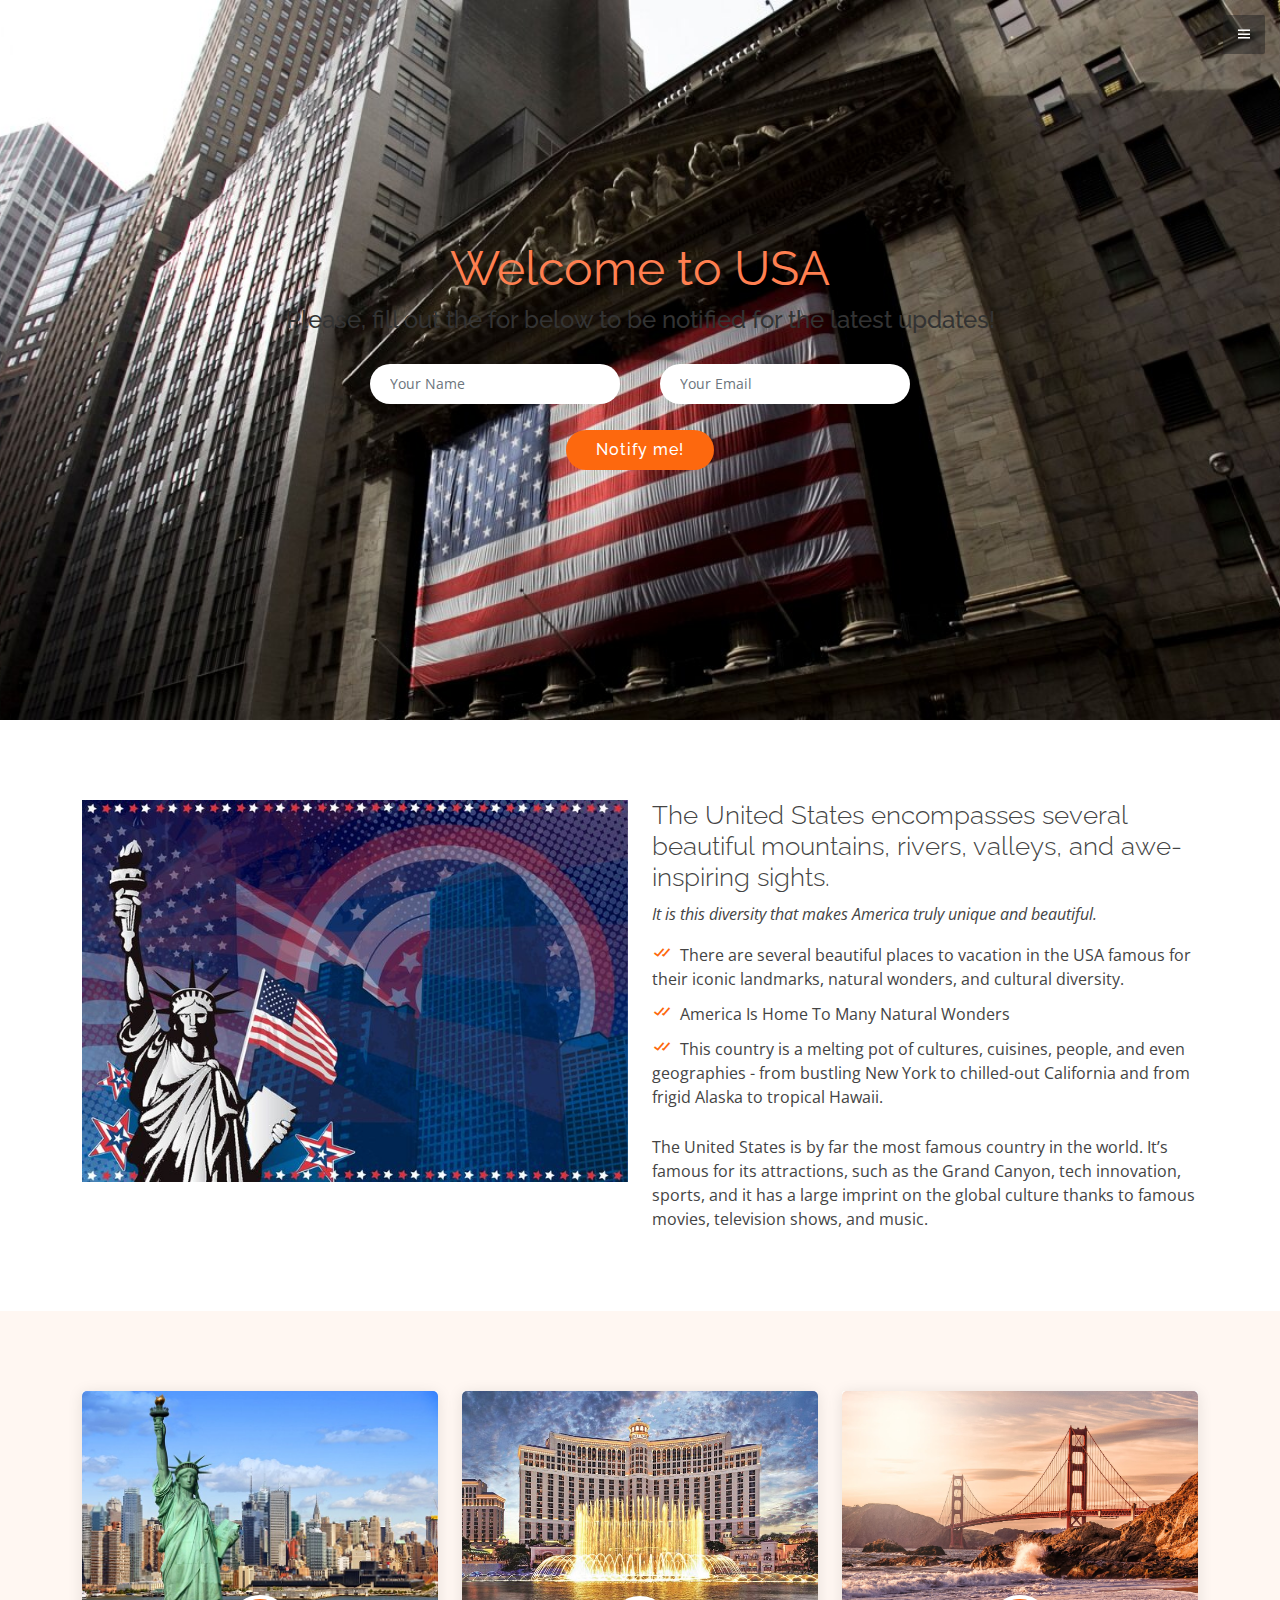
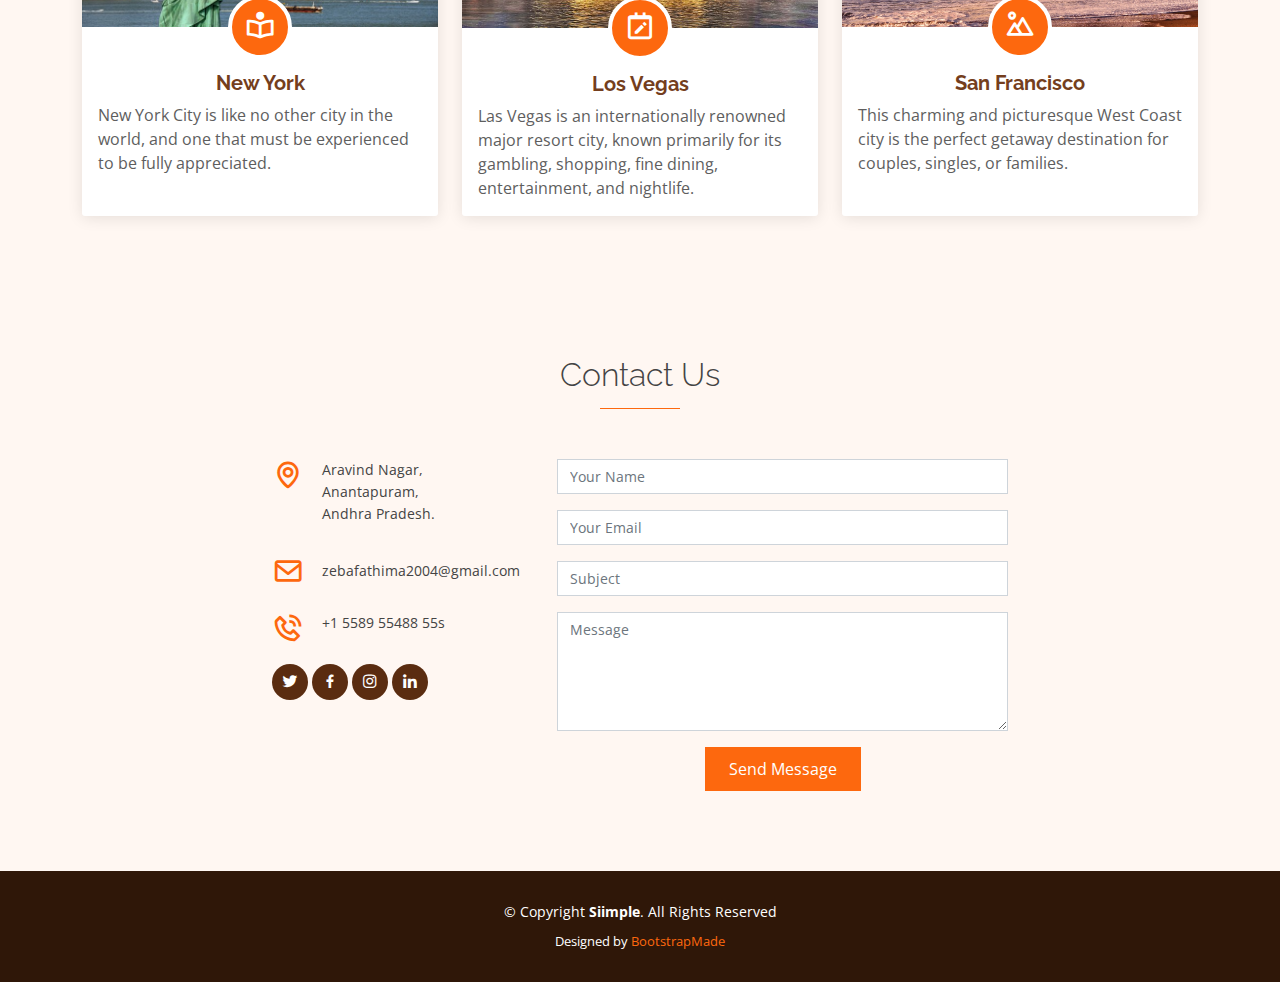
<file: index1.html>
<!DOCTYPE html>
<html lang="en">

<head>
  <meta charset="utf-8">
  <meta content="width=device-width, initial-scale=1.0" name="viewport">

  <title>Siimple - Bootstrap Landing Page Template</title>
  <meta content="" name="description">
  <meta content="" name="keywords">

  <!-- Favicons -->
  <link href="assets/img/favicon.png" rel="icon">
  <link href="assets/img/apple-touch-icon.png" rel="apple-touch-icon">

  <!-- Google Fonts -->
  <link href="https://fonts.googleapis.com/css?family=Open+Sans:300,300i,400,400i,600,600i,700,700i|Raleway:300,300i,400,400i,600,600i,700,700i" rel="stylesheet">

  <!-- Vendor CSS Files -->
  <link href="assets/vendor/bootstrap/css/bootstrap.min.css" rel="stylesheet">
  <link href="assets/vendor/boxicons/css/boxicons.min.css" rel="stylesheet">

  <!-- Template Main CSS File -->
  <link href="assets/css/style.css" rel="stylesheet">

  <!-- =======================================================
  * Template Name: Siimple - v4.9.0
  * Template URL: https://bootstrapmade.com/free-bootstrap-landing-page/
  * Author: BootstrapMade.com
  * License: https://bootstrapmade.com/license/
  ======================================================== -->
  <!-- Google tag (gtag.js) -->
<script async src="https://www.googletagmanager.com/gtag/js?id=G-KYF7F5MBDH"></script>
<script>
  window.dataLayer = window.dataLayer || [];
  function gtag(){dataLayer.push(arguments);}
  gtag('js', new Date());

  gtag('config', 'G-KYF7F5MBDH');
</script>
</head>

<body>

  <!-- ======= Header ======= -->
  <header id="header">
    <div class="container-fluid">

      <div class="logo">
        <h1><a href="index.html">Siimple</a></h1>
        <!-- Uncomment below if you prefer to use an image logo -->
        <!-- <a href="index.html"><img src="assets/img/logo.png" alt="" class="img-fluid"></a>-->
      </div>

      <button type="button" class="nav-toggle"><i class="bx bx-menu"></i></button>
      <nav class="nav-menu">
        <ul>
          <li class="active"><a href="#header" class="scrollto">Home</a></li>
          <li><a href="#about" class="scrollto">About Us</a></li>
          <li><a href="#why-us" class="scrollto">Why Us</a></li>
          <li><a href="#contact" class="scrollto">Contact Us</a></li>
        </ul>
      </nav><!-- .nav-menu -->

    </div>
  </header><!-- End #header -->

  <!-- ======= Hero Section ======= -->
  <section id="hero">
    <div class="hero-container">
      <h1 style="color:coral">Welcome to USA</h1>
      <h2>Please, fill out the for below to be notified for the latest updates!</h2>

      <form action="forms/notify.php" method="post" role="form" class="php-email-form">
        <div class="row no-gutters">
          <div class="col-md-6 form-group pr-md-1">
            <input type="text" name="name" class="form-control" id="name" placeholder="Your Name" required>
          </div>
          <div class="col-md-6 form-group pl-md-1">
            <input type="email" class="form-control" name="email" id="email" placeholder="Your Email" required>
          </div>
        </div>

        <div class="my-3">
          <div class="loading">Loading</div>
          <div class="error-message"></div>
          <div class="sent-message">Your notification request was sent. Thank you!</div>
        </div>
        <div class="text-center"><button type="submit">Notify me!</button></div>
      </form>
    </div>
  </section><!-- #hero -->

  <main id="main">

    <!-- ======= About Section ======= -->
    <section id="about" class="about">
      <div class="container">

        <div class="row">
          <div class="col-lg-6">
            <img src="assets/img/america2.jpg" class="img-fluid" alt="">
          </div>
          <div class="col-lg-6 pt-4 pt-lg-0">
            <h3>The United States encompasses several beautiful mountains, rivers, valleys, and awe-inspiring sights.</h3>
            <p class="fst-italic">
              It is this diversity that makes America truly unique and beautiful.
            </p>
            <ul>
              <li><i class="bx bx-check-double"></i> There are several beautiful places to vacation in the USA famous for their iconic landmarks, natural wonders, and cultural diversity.</li>
              <li><i class="bx bx-check-double"></i> America Is Home To Many Natural Wonders</li>
              <li><i class="bx bx-check-double"></i> This country is a melting pot of cultures, cuisines, people, and even geographies - from bustling New York to chilled-out California and from frigid Alaska to tropical Hawaii.</li>
            </ul>
            <p>
              The United States is by far the most famous country in the world. It’s famous for its attractions, such as the Grand Canyon, tech innovation, sports, and it has a large imprint on the global culture thanks to famous movies, television shows, and music.
            </p>
          </div>
        </div>

      </div>
    </section><!-- End About Section -->

    <!-- ======= Why Us Section ======= -->
    <section id="why-us" class="why-us section-bg">
      <div class="container">

        <div class="row">
          <div class="col-lg-4 col-md-6 d-flex align-items-stretch">
            <div class="card">
              <img src="assets/img/newyork.jpg" class="card-img-top" alt="...">
              <div class="card-icon">
                <i class="bx bx-book-reader"></i>
              </div>
              <div class="card-body">
                <h5 class="card-title"><a href="">New York</a></h5>
                <p class="card-text">New York City is like no other city in the world, and one that must be experienced to be fully appreciated.</p>
              </div>
            </div>
          </div>
          <div class="col-lg-4 col-md-6 d-flex align-items-stretch">
            <div class="card">
              <img src="assets/img/losvegas.jpg" class="card-img-top" alt="...">
              <div class="card-icon">
                <i class="bx bx-calendar-edit"></i>
              </div>
              <div class="card-body">
                <h5 class="card-title"><a href="">Los Vegas</a></h5>
                <p class="card-text">Las Vegas is an internationally renowned major resort city, known primarily for its gambling, shopping, fine dining, entertainment, and nightlife.  </p>
              </div>
            </div>
          </div>
          <div class="col-lg-4 col-md-6 d-flex align-items-stretch">
            <div class="card">
              <img src="assets/img/san fransisco.jpg" class="card-img-top" alt="...">
              <div class="card-icon">
                <i class="bx bx-landscape"></i>
              </div>
              <div class="card-body">
                <h5 class="card-title"><a href=""> San Francisco</a></h5>
                <p class="card-text">This charming and picturesque West Coast city is the perfect getaway destination for couples, singles, or families.</p>
              </div>
            </div>
          </div>
        </div>

      </div>
    </section><!-- End Why Us Section -->

    <!-- ======= Frequenty Asked Questions Section ======= -->
    
    </section><!-- End Frequenty Asked Questions Section -->

    <!-- ======= Contact Us Section ======= -->
    <section id="contact" class="contact section-bg">
      <div class="container">

        <div class="section-title">
          <h2>Contact Us</h2>
        </div>

        <div class="row justify-content-center">

          <div class="col-lg-3 col-md-5 mb-5 mb-md-0">
            <div class="info">
              <div class="address">
                <i class="bx bx-map"></i>
                <p>Aravind Nagar,<br>Anantapuram,<br>Andhra Pradesh.</p>
              </div>

              <div class="email">
                <i class="bx bx-envelope"></i>
                <p>zebafathima2004@gmail.com</p>
              </div>

              <div class="phone">
                <i class="bx bx-phone-call"></i>
                <p>+1 5589 55488 55s</p>
              </div>
            </div>

            <div class="social-links">
              <a href="#" class="twitter"><i class="bx bxl-twitter"></i></a>
              <a href="#" class="facebook"><i class="bx bxl-facebook"></i></a>
              <a href="#" class="instagram"><i class="bx bxl-instagram"></i></a>
              <a href="#" class="linkedin"><i class="bx bxl-linkedin"></i></a>
            </div>

          </div>

          <div class="col-lg-5 col-md-7">
            <form action="forms/contact.php" method="post" role="form" class="php-email-form">
              <div class="form-group">
                <input type="text" name="name" class="form-control" id="name" placeholder="Your Name" required>
              </div>
              <div class="form-group mt-3">
                <input type="email" class="form-control" name="email" id="email" placeholder="Your Email" required>
              </div>
              <div class="form-group mt-3">
                <input type="text" class="form-control" name="subject" id="subject" placeholder="Subject" required>
              </div>
              <div class="form-group mt-3">
                <textarea class="form-control" name="message" rows="5" placeholder="Message" required></textarea>
              </div>
              <div class="my-3">
                <div class="loading">Loading</div>
                <div class="error-message"></div>
                <div class="sent-message">Your message has been sent. Thank you!</div>
              </div>
              <div class="text-center"><button type="submit">Send Message</button></div>
            </form>
          </div>

        </div>

      </div>
    </section><!-- End Contact Us Section -->

  </main><!-- End #main -->

  <!-- ======= Footer ======= -->
  <footer id="footer">
    <div class="container">
      <div class="copyright">
        &copy; Copyright <strong><span>Siimple</span></strong>. All Rights Reserved
      </div>
      <div class="credits">
        <!-- All the links in the footer should remain intact. -->
        <!-- You can delete the links only if you purchased the pro version. -->
        <!-- Licensing information: https://bootstrapmade.com/license/ -->
        <!-- Purchase the pro version with working PHP/AJAX contact form: https://bootstrapmade.com/free-bootstrap-landing-page/ -->
        Designed by <a href="https://bootstrapmade.com/">BootstrapMade</a>
      </div>
    </div>
  </footer><!-- End #footer -->

  <!-- Vendor JS Files -->
  <script src="assets/vendor/bootstrap/js/bootstrap.bundle.min.js"></script>
  <script src="assets/vendor/php-email-form/validate.js"></script>

  <!-- Template Main JS File -->
  <script src="assets/js/main.js"></script>

</body>

</html>
</file>
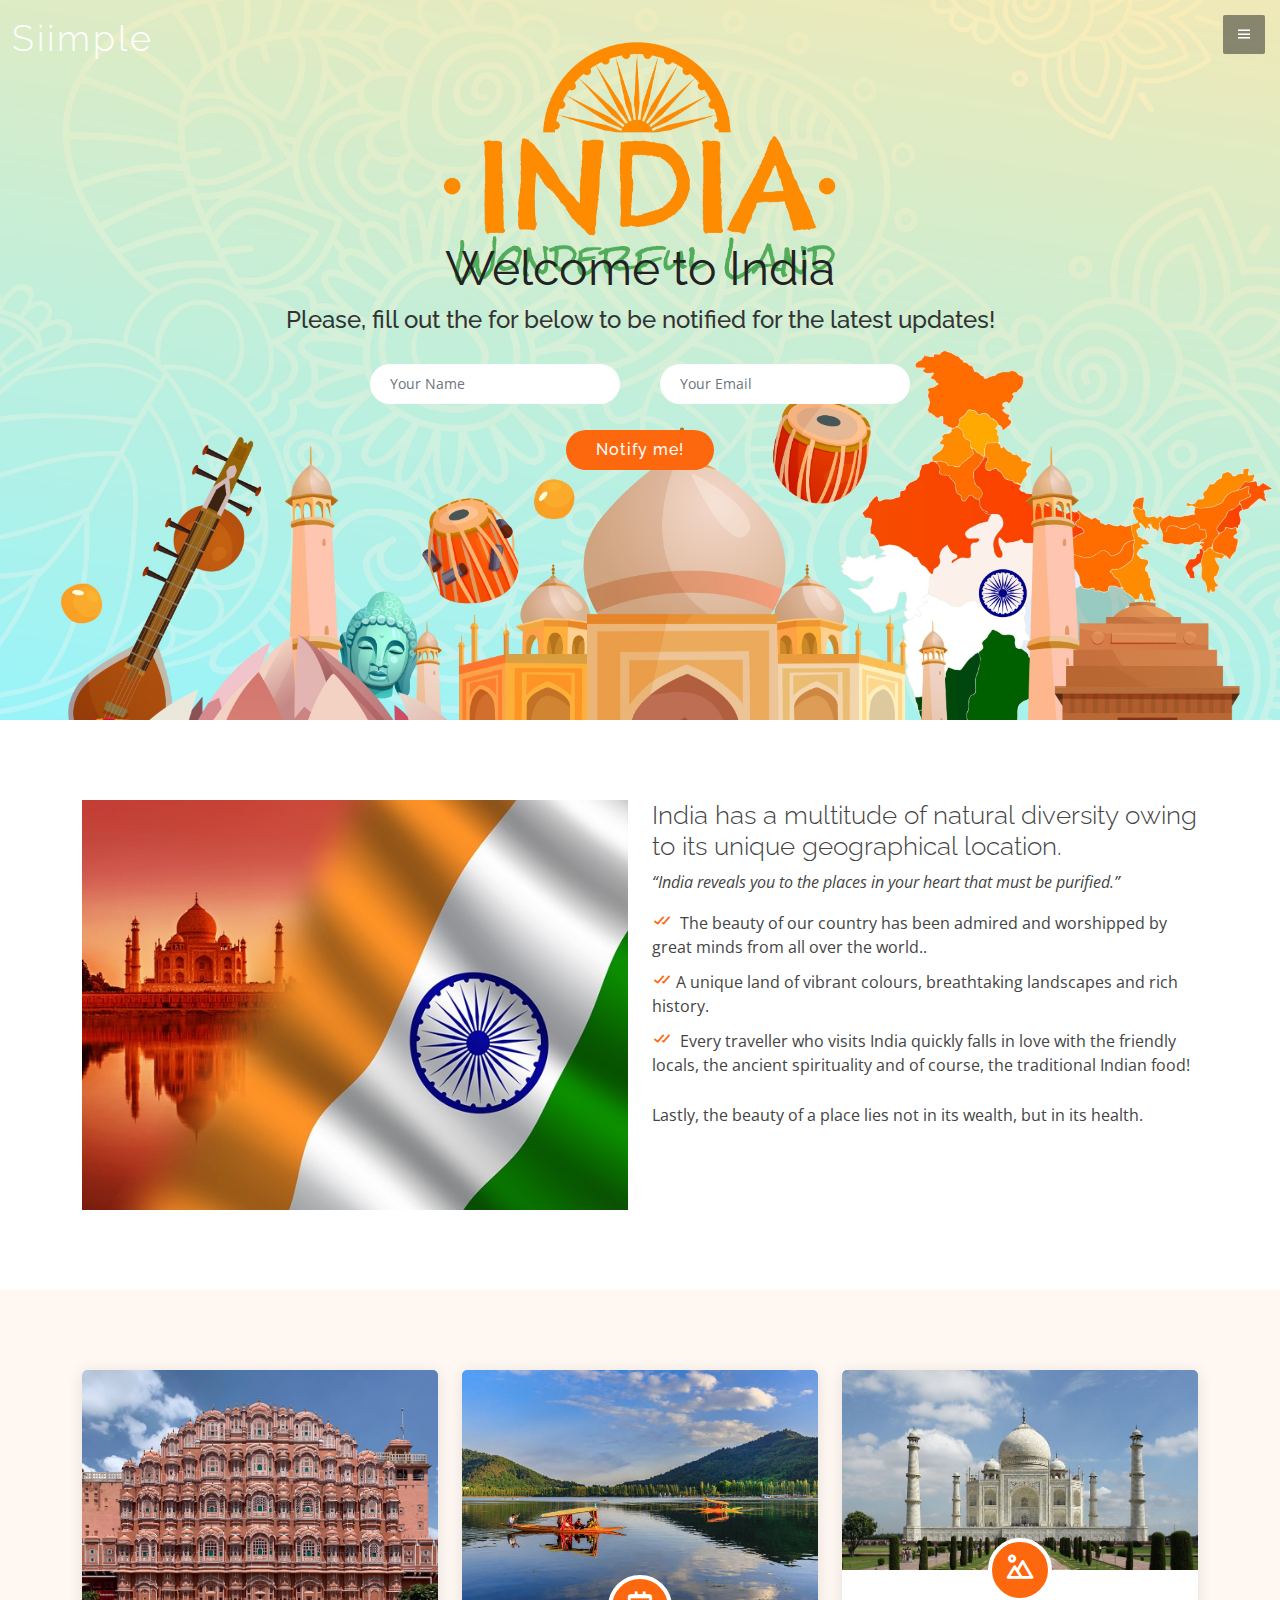
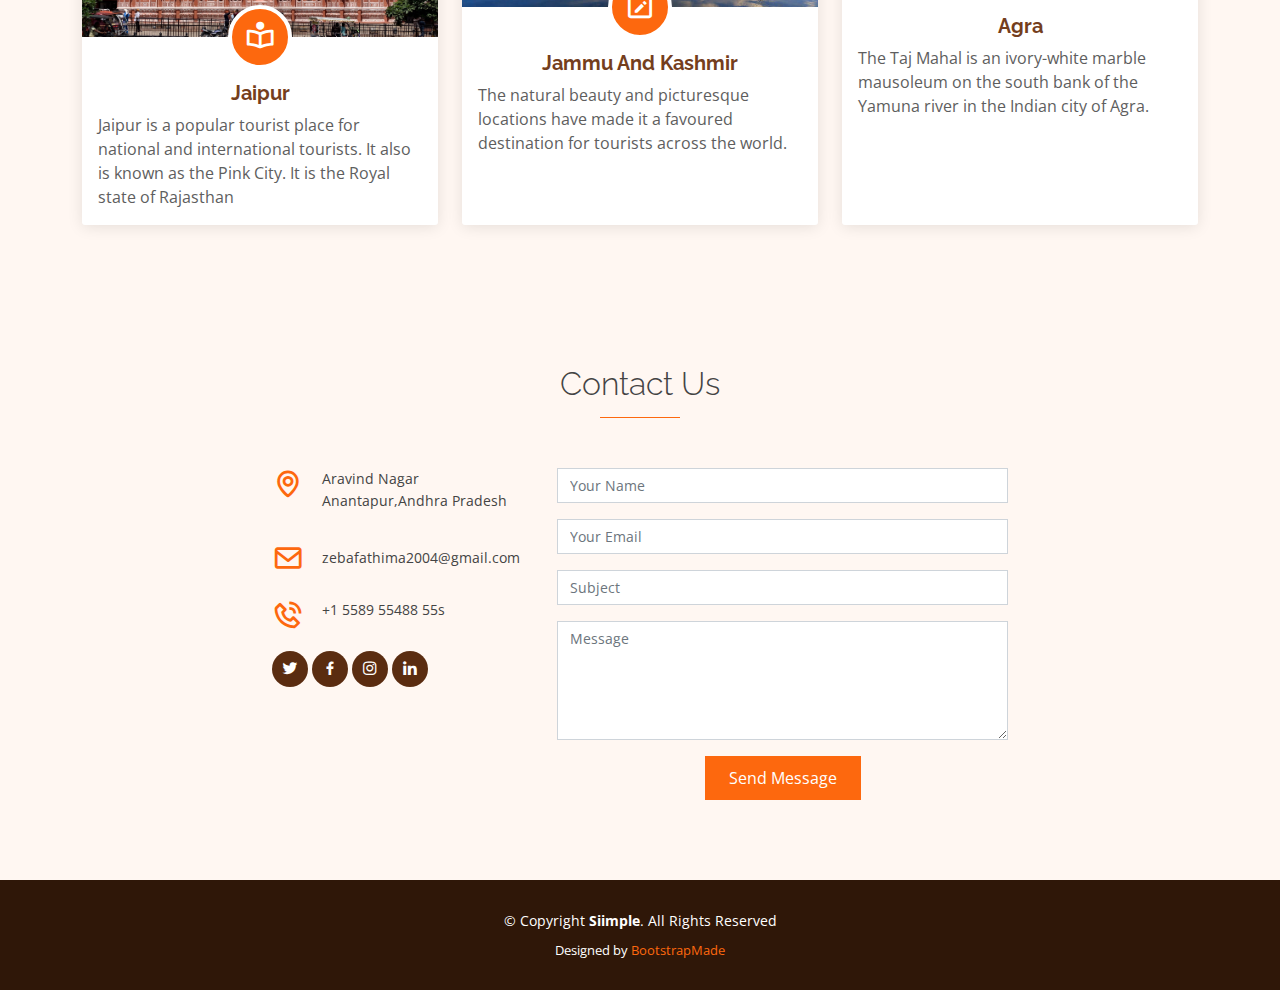
<file: index2.html>
<!DOCTYPE html>
<html lang="en">

<head>
  <meta charset="utf-8">
  <meta content="width=device-width, initial-scale=1.0" name="viewport">

  <title>Siimple - Bootstrap Landing Page Template</title>
  <meta content="" name="description">
  <meta content="" name="keywords">

  <!-- Favicons -->
  <link href="assets/img/favicon.png" rel="icon">
  <link href="assets/img/apple-touch-icon.png" rel="apple-touch-icon">

  <!-- Google Fonts -->
  <link href="https://fonts.googleapis.com/css?family=Open+Sans:300,300i,400,400i,600,600i,700,700i|Raleway:300,300i,400,400i,600,600i,700,700i" rel="stylesheet">

  <!-- Vendor CSS Files -->
  <link href="assets/vendor/bootstrap/css/bootstrap.min.css" rel="stylesheet">
  <link href="assets/vendor/boxicons/css/boxicons.min.css" rel="stylesheet">

  <!-- Template Main CSS File -->
  <link href="assets/css/style.css" rel="stylesheet">

  <!-- =======================================================
  * Template Name: Siimple - v4.9.0
  * Template URL: https://bootstrapmade.com/free-bootstrap-landing-page/
  * Author: BootstrapMade.com
  * License: https://bootstrapmade.com/license/
  ======================================================== -->
  <!-- Google tag (gtag.js) -->
<script async src="https://www.googletagmanager.com/gtag/js?id=G-KYF7F5MBDH"></script>
<script>
  window.dataLayer = window.dataLayer || [];
  function gtag(){dataLayer.push(arguments);}
  gtag('js', new Date());

  gtag('config', 'G-KYF7F5MBDH');
</script>
</head>

<body>

  <!-- ======= Header ======= -->
  <header id="header">
    <div class="container-fluid">

      <div class="logo">
        <h1><a href="index.html">Siimple</a></h1>
        <!-- Uncomment below if you prefer to use an image logo -->
        <!-- <a href="index.html"><img src="assets/img/logo.png" alt="" class="img-fluid"></a>-->
      </div>

      <button type="button" class="nav-toggle"><i class="bx bx-menu"></i></button>
      <nav class="nav-menu">
        <ul>
          <li class="active"><a href="#header" class="scrollto">Home</a></li>
          <li><a href="#about" class="scrollto">About Us</a></li>
          <li><a href="#why-us" class="scrollto">Why Us</a></li>
          <li><a href="#contact" class="scrollto">Contact Us</a></li>
        </ul>
      </nav><!-- .nav-menu -->

    </div>
  </header><!-- End #header -->

  <!-- ======= Hero Section ======= -->
  <section id="hero" style="background-image:url(assets/img/we.jpg)">
    <div class="hero-container">
      <h1>Welcome to India</h1>
      <h2>Please, fill out the for below to be notified for the latest updates!</h2>

      <form action="forms/notify.php" method="post" role="form" class="php-email-form">
        <div class="row no-gutters">
          <div class="col-md-6 form-group pr-md-1">
            <input type="text" name="name" class="form-control" id="name" placeholder="Your Name" required>
          </div>
          <div class="col-md-6 form-group pl-md-1">
            <input type="email" class="form-control" name="email" id="email" placeholder="Your Email" required>
          </div>
        </div>

        <div class="my-3">
          <div class="loading">Loading</div>
          <div class="error-message"></div>
          <div class="sent-message">Your notification request was sent. Thank you!</div>
        </div>
        <div class="text-center"><button type="submit">Notify me!</button></div>
      </form>
    </div>
  </section><!-- #hero -->

  <main id="main">

    <!-- ======= About Section ======= -->
    <section id="about" class="about">
      <div class="container">

        <div class="row">
          <div class="col-lg-6">
            <img src="assets/img/india1.jpg" class="img-fluid" alt="">
          </div>
          <div class="col-lg-6 pt-4 pt-lg-0">
            <h3>India has a multitude of natural diversity owing to its unique geographical location.</h3>
            <p class="fst-italic">
              “India reveals you to the places in your heart that must be purified.” 
            </p>
            <ul>
              <li><i class="bx bx-check-double"></i> The beauty of our country has been admired and worshipped by great minds from all over the world..</li>
              <li><i class="bx bx-check-double"></i>A unique land of vibrant colours, breathtaking landscapes and rich history.</li>
              <li><i class="bx bx-check-double"></i> Every traveller who visits India quickly falls in love with the friendly locals, the ancient spirituality and of course, the traditional Indian food!</li>
            </ul>
            <p>
              Lastly, the beauty of a place lies not in its wealth, but in its health.
            </p>
          </div>
        </div>

      </div>
    </section><!-- End About Section -->

    <!-- ======= Why Us Section ======= -->
    <section id="why-us" class="why-us section-bg">
      <div class="container">

        <div class="row">
          <div class="col-lg-4 col-md-6 d-flex align-items-stretch">
            <div class="card">
              <img src="assets/img/jaipur.jpg" class="card-img-top" alt="...">
              <div class="card-icon">
                <i class="bx bx-book-reader"></i>
              </div>
              <div class="card-body">
                <h5 class="card-title"><a href="">Jaipur</a></h5>
                <p class="card-text">Jaipur is a popular tourist place for national and international tourists. It also is known as the Pink City. It is the Royal state of Rajasthan </p>
              </div>
            </div>
          </div>
          <div class="col-lg-4 col-md-6 d-flex align-items-stretch">
            <div class="card">
              <img src="assets/img/jammu.jpg" class="card-img-top" alt="...">
              <div class="card-icon">
                <i class="bx bx-calendar-edit"></i>
              </div>
              <div class="card-body">
                <h5 class="card-title"><a href="">Jammu And Kashmir</a></h5>
                <p class="card-text">The natural beauty and picturesque locations have made it a favoured destination for tourists across the world. </p>
              </div>
            </div>
          </div>
          <div class="col-lg-4 col-md-6 d-flex align-items-stretch">
            <div class="card">
              <img src="assets/img/taj.jpg" class="card-img-top" alt="...">
              <div class="card-icon">
                <i class="bx bx-landscape"></i>
              </div>
              <div class="card-body">
                <h5 class="card-title"><a href="">Agra</a></h5>
                <p class="card-text">The Taj Mahal is an ivory-white marble mausoleum on the south bank of the Yamuna river in the Indian city of Agra. </p>
              </div>
            </div>
          </div>
        </div>

      </div>
    <!--  </section>End Why Us Section -->

    
    </section><!-- End Why Us Section -->
    <!-- ======= Frequenty Asked Questions Section ======= -->
    

      
    </section><!-- End Frequenty Asked Questions Section -->

    <!-- ======= Contact Us Section ======= -->
    <section id="contact" class="contact section-bg">
      <div class="container">

        <div class="section-title">
          <h2>Contact Us</h2>
        </div>

        <div class="row justify-content-center">

          <div class="col-lg-3 col-md-5 mb-5 mb-md-0">
            <div class="info">
              <div class="address">
                <i class="bx bx-map"></i>
                <p>Aravind Nagar<br>Anantapur,Andhra Pradesh</p>
              </div>

              <div class="email">
                <i class="bx bx-envelope"></i>
                <p>zebafathima2004@gmail.com</p>
              </div>

              <div class="phone">
                <i class="bx bx-phone-call"></i>
                <p>+1 5589 55488 55s</p>
              </div>
            </div>

            <div class="social-links">
              <a href="#" class="twitter"><i class="bx bxl-twitter"></i></a>
              <a href="#" class="facebook"><i class="bx bxl-facebook"></i></a>
              <a href="#" class="instagram"><i class="bx bxl-instagram"></i></a>
              <a href="#" class="linkedin"><i class="bx bxl-linkedin"></i></a>
            </div>

          </div>

          <div class="col-lg-5 col-md-7">
            <form action="forms/contact.php" method="post" role="form" class="php-email-form">
              <div class="form-group">
                <input type="text" name="name" class="form-control" id="name" placeholder="Your Name" required>
              </div>
              <div class="form-group mt-3">
                <input type="email" class="form-control" name="email" id="email" placeholder="Your Email" required>
              </div>
              <div class="form-group mt-3">
                <input type="text" class="form-control" name="subject" id="subject" placeholder="Subject" required>
              </div>
              <div class="form-group mt-3">
                <textarea class="form-control" name="message" rows="5" placeholder="Message" required></textarea>
              </div>
              <div class="my-3">
                <div class="loading">Loading</div>
                <div class="error-message"></div>
                <div class="sent-message">Your message has been sent. Thank you!</div>
              </div>
              <div class="text-center"><button type="submit">Send Message</button></div>
            </form>
          </div>

        </div>

      </div>
    </section><!-- End Contact Us Section -->

  </main><!-- End #main -->

  <!-- ======= Footer ======= -->
  <footer id="footer">
    <div class="container">
      <div class="copyright">
        &copy; Copyright <strong><span>Siimple</span></strong>. All Rights Reserved
      </div>
      <div class="credits">
        <!-- All the links in the footer should remain intact. -->
        <!-- You can delete the links only if you purchased the pro version. -->
        <!-- Licensing information: https://bootstrapmade.com/license/ -->
        <!-- Purchase the pro version with working PHP/AJAX contact form: https://bootstrapmade.com/free-bootstrap-landing-page/ -->
        Designed by <a href="https://bootstrapmade.com/">BootstrapMade</a>
      </div>
    </div>
  </footer><!-- End #footer -->

  <!-- Vendor JS Files -->
  <script src="assets/vendor/bootstrap/js/bootstrap.bundle.min.js"></script>
  <script src="assets/vendor/php-email-form/validate.js"></script>

  <!-- Template Main JS File -->
  <script src="assets/js/main.js"></script>

</body>

</html>
</file>
<file: assets/css/style.css>
/**
* Template Name: Siimple - v4.9.0
* Template URL: https://bootstrapmade.com/free-bootstrap-landing-page/
* Author: BootstrapMade.com
* License: https://bootstrapmade.com/license/
*/

/*--------------------------------------------------------------
# General
--------------------------------------------------------------*/
body {
  font-family: "Open Sans", sans-serif;
  color: #444444;
}

a {
  text-decoration: none;
  color: #fd680e;
}

a:hover {
  color: #ff8f4c;
  text-decoration: none;
}

h1,
h2,
h3,
h4,
h5,
h6,
.font-primary {
  font-family: "Raleway", sans-serif;
}

/*--------------------------------------------------------------
# Header
--------------------------------------------------------------*/
#header {
  height: 80px;
  padding: 20px 0;
  z-index: 10;
  position: relative;
}

#header .logo h1 {
  font-size: 36px;
  margin: 0;
  padding: 0;
  line-height: 1;
  font-weight: 300;
  letter-spacing: 3px;
}

#header .logo h1 a,
#header .logo h1 a:hover {
  color: #fff;
  text-decoration: none;
}

#header .logo img {
  padding: 0;
  margin: 0;
  max-height: 40px;
}

@media (max-width: 768px) {
  #header .logo h1 {
    font-size: 28px;
    padding: 8px 0;
  }
}

/*--------------------------------------------------------------
# Navigation Menu
--------------------------------------------------------------*/
.nav-menu {
  position: fixed;
  top: 0;
  bottom: 0;
  z-index: 9999;
  overflow-y: auto;
  right: -260px;
  width: 260px;
  padding-top: 18px;
  background: rgba(34, 34, 34, 0.8);
  transition: 0.4s;
}

.nav-menu * {
  margin: 0;
  padding: 0;
  list-style: none;
}

.nav-menu a,
.nav-menu a:focus {
  display: block;
  position: relative;
  color: #ffd2b7;
  padding: 10px 20px;
  font-weight: 500;
  transition: 0.3s;
}

.nav-menu a:hover,
.nav-menu .active>a,
.nav-menu li:hover>a {
  color: #ffa26a;
  text-decoration: none;
}

.nav-menu .drop-down>a:after {
  content: "\ea27";
  font-family: "boxicons";
  padding-left: 10px;
  position: absolute;
  right: 15px;
}

.nav-menu .active.drop-down>a:after {
  content: "\ea27";
}

.nav-menu .drop-down>a {
  padding-right: 35px;
}

.nav-menu .drop-down ul {
  display: none;
  overflow: hidden;
}

.nav-menu ul.drop-down-active {
  display: block;
}

.nav-menu .drop-down li {
  padding-left: 20px;
}

.nav-menu-active {
  right: 0;
}

.nav-toggle {
  position: fixed;
  right: 15px;
  top: 15px;
  z-index: 9998;
  border: 0;
  background: rgba(34, 34, 34, 0.5);
  transition: all 0.4s;
  outline: none !important;
  line-height: 1;
  cursor: pointer;
  text-align: right;
  padding: 10px 12px;
  border-radius: 2px;
}

.nav-toggle i {
  color: #fff;
  font-size: 18px;
}

.nav-toggle-active {
  right: 275px;
}

/*--------------------------------------------------------------
# Navigation Menu
--------------------------------------------------------------*/
/**
* Desktop Navigation 
*/
.navbar {
  padding: 0;
}

.navbar ul {
  margin: 0;
  padding: 0;
  display: flex;
  list-style: none;
  align-items: center;
}

.navbar li {
  position: relative;
}

.navbar a,
.navbar a:focus {
  display: flex;
  align-items: center;
  justify-content: space-between;
  padding: 10px 0 10px 30px;
  font-family: "Raleway", sans-serif;
  font-size: 16px;
  font-weight: 700;
  color: #884922;
  white-space: nowrap;
  transition: 0.3s;
}

.navbar a i,
.navbar a:focus i {
  font-size: 12px;
  line-height: 0;
  margin-left: 5px;
}

.navbar a:hover,
.navbar .active,
.navbar .active:focus,
.navbar li:hover>a {
  color: #fd680e;
}

.navbar .getstarted,
.navbar .getstarted:focus {
  background: #fd680e;
  padding: 8px 20px;
  margin-left: 30px;
  border-radius: 4px;
  color: #fff;
}

.navbar .getstarted:hover,
.navbar .getstarted:focus:hover {
  color: #fff;
  background: #fd7827;
}

.navbar .dropdown ul {
  display: block;
  position: absolute;
  left: 14px;
  top: calc(100% + 30px);
  margin: 0;
  padding: 10px 0;
  z-index: 99;
  opacity: 0;
  visibility: hidden;
  background: #fff;
  box-shadow: 0px 0px 30px rgba(127, 137, 161, 0.25);
  transition: 0.3s;
  border-radius: 4px;
}

.navbar .dropdown ul li {
  min-width: 200px;
}

.navbar .dropdown ul a {
  padding: 10px 20px;
  font-size: 15px;
  text-transform: none;
  font-weight: 600;
}

.navbar .dropdown ul a i {
  font-size: 12px;
}

.navbar .dropdown ul a:hover,
.navbar .dropdown ul .active:hover,
.navbar .dropdown ul li:hover>a {
  color: #fd680e;
}

.navbar .dropdown:hover>ul {
  opacity: 1;
  top: 100%;
  visibility: visible;
}

.navbar .dropdown .dropdown ul {
  top: 0;
  left: calc(100% - 30px);
  visibility: hidden;
}

.navbar .dropdown .dropdown:hover>ul {
  opacity: 1;
  top: 0;
  left: 100%;
  visibility: visible;
}

@media (max-width: 1366px) {
  .navbar .dropdown .dropdown ul {
    left: -90%;
  }

  .navbar .dropdown .dropdown:hover>ul {
    left: -100%;
  }
}

/**
* Mobile Navigation 
*/
.mobile-nav-toggle {
  color: #743e1d;
  font-size: 28px;
  cursor: pointer;
  display: none;
  line-height: 0;
  transition: 0.5s;
}

.mobile-nav-toggle.bi-x {
  color: #fff;
}

@media (max-width: 991px) {
  .mobile-nav-toggle {
    display: block;
  }

  .navbar ul {
    display: none;
  }
}

.navbar-mobile {
  position: fixed;
  overflow: hidden;
  top: 0;
  right: 0;
  left: 0;
  bottom: 0;
  background: rgba(75, 40, 19, 0.9);
  transition: 0.3s;
}

.navbar-mobile .mobile-nav-toggle {
  position: absolute;
  top: 15px;
  right: 15px;
}

.navbar-mobile ul {
  display: block;
  position: absolute;
  top: 55px;
  right: 15px;
  bottom: 15px;
  left: 15px;
  padding: 10px 0;
  border-radius: 10px;
  background-color: #fff;
  overflow-y: auto;
  transition: 0.3s;
}

.navbar-mobile a,
.navbar-mobile a:hover {
  padding: 10px 20px;
  font-size: 15px;
  color: #743e1d;
}

.navbar-mobile a:hover,
.navbar-mobile .active,
.navbar-mobile li:hover>a {
  color: #fd680e;
}

.navbar-mobile .getstarted,
.navbar-mobile .getstarted:focus {
  margin: 15px;
}

.navbar-mobile .dropdown ul {
  position: static;
  display: none;
  margin: 10px 20px;
  padding: 10px 0;
  z-index: 99;
  opacity: 1;
  visibility: visible;
  background: #fff;
  box-shadow: 0px 0px 30px rgba(127, 137, 161, 0.25);
}

.navbar-mobile .dropdown ul li {
  min-width: 200px;
}

.navbar-mobile .dropdown ul a {
  padding: 10px 20px;
}

.navbar-mobile .dropdown ul a i {
  font-size: 12px;
}

.navbar-mobile .dropdown ul a:hover,
.navbar-mobile .dropdown ul .active:hover,
.navbar-mobile .dropdown ul li:hover>a {
  color: #fd680e;
}

.navbar-mobile .dropdown>.dropdown-active {
  display: block;
}

/*--------------------------------------------------------------
# Hero Section
--------------------------------------------------------------*/
#hero {
  width: 100%;
  height: 80vh;
  background: url("../img/america.jpg") center center;
  background-size: cover;
  position: relative;
  margin-top: -80px;
  z-index: 9;
}

#hero .hero-container {
  position: absolute;
  bottom: 0;
  top: 0;
  left: 0;
  right: 0;
  display: flex;
  justify-content: center;
  align-items: center;
  flex-direction: column;
  text-align: center;
  padding: 0 15px;
}

#hero h1 {
  margin: 0 0 10px 0;
  font-size: 48px;
  font-weight: 400;
  line-height: 56px;
  line-height: 56px;
  color: #222;
}

#hero h2 {
  color: #333;
  margin-bottom: 30px;
  font-size: 24px;
}

#hero .php-email-form .error-message {
  display: none;
  color: #fff;
  background: #ed3c0d;
  text-align: center;
  padding: 15px;
  font-weight: 600;
}

#hero .php-email-form .sent-message {
  display: none;
  color: #fff;
  background: #18d26e;
  text-align: center;
  padding: 15px;
  font-weight: 600;
}

#hero .php-email-form .loading {
  display: none;
  background: rgba(255, 255, 255, 0.5);
  text-align: center;
  padding: 15px;
  border-radius: 50px;
}

#hero .php-email-form .loading:before {
  content: "";
  display: inline-block;
  border-radius: 50%;
  width: 24px;
  height: 24px;
  margin: 0 10px -6px 0;
  border: 3px solid #18d26e;
  border-top-color: #eee;
  -webkit-animation: animate-loading-notify 1s linear infinite;
  animation: animate-loading-notify 1s linear infinite;
}

@-webkit-keyframes animate-loading-notify {
  0% {
    transform: rotate(0deg);
  }

  100% {
    transform: rotate(360deg);
  }
}

@keyframes animate-loading-notify {
  0% {
    transform: rotate(0deg);
  }

  100% {
    transform: rotate(360deg);
  }
}

#hero .php-email-form input {
  border-radius: 50px;
  box-shadow: none;
  font-size: 14px;
  border: 0;
  padding: 0px 15px 2px 20px;
  width: 250px;
  height: 40px;
  margin: 0 8px;
}

#hero .php-email-form button[type=submit] {
  font-family: "Raleway", sans-serif;
  font-weight: 500;
  font-size: 16px;
  letter-spacing: 1px;
  display: inline-block;
  padding: 8px 30px;
  border-radius: 50px;
  transition: 0.5s;
  margin: 10px;
  border: none;
  color: #fff;
  background: #fd680e;
}

#hero .php-email-form button[type=submit]:hover {
  background: #fd8841;
}

@media (min-width: 1024px) {
  #hero {
    background-attachment: fixed;
  }
}

@media (max-width: 768px) {
  #hero h1 {
    font-size: 28px;
    line-height: 36px;
  }

  #hero h2 {
    font-size: 18px;
    line-height: 24px;
    margin-bottom: 30px;
  }

  #hero .php-email-form input {
    margin: 0 auto;
  }
}

/*--------------------------------------------------------------
# Sections General
--------------------------------------------------------------*/
section {
  padding: 80px 0;
}

.section-bg {
  background-color: #fff7f2;
}

.section-title {
  text-align: center;
  padding-bottom: 30px;
}

.section-title h2 {
  font-size: 32px;
  font-weight: 300;
  margin-bottom: 20px;
  padding-bottom: 15px;
  position: relative;
}

.section-title h2::after {
  content: "";
  position: absolute;
  display: block;
  width: 80px;
  height: 1px;
  background: #fd680e;
  bottom: 0;
  left: calc(50% - 40px);
}

.section-title p {
  margin-bottom: 0;
  font-style: italic;
  color: #666666;
}

/*--------------------------------------------------------------
# About
--------------------------------------------------------------*/
.about h3 {
  font-weight: 300;
  font-size: 26px;
}

.about ul {
  list-style: none;
  padding: 0;
}

.about ul li {
  padding-bottom: 10px;
}

.about ul i {
  font-size: 20px;
  padding-right: 4px;
  color: #fd680e;
}

.about p:last-child {
  margin-bottom: 0;
}

/*--------------------------------------------------------------
# Why Us
--------------------------------------------------------------*/
.why-us {
  padding-bottom: 30px;
}

.why-us .card {
  border-radius: 3px;
  border: 0;
  box-shadow: 0px 2px 15px rgba(0, 0, 0, 0.1);
  margin-bottom: 30px;
}

.why-us .card-icon {
  text-align: center;
  margin-top: -32px;
}

.why-us .card-icon i {
  font-size: 32px;
  color: #fff;
  width: 64px;
  height: 64px;
  padding-top: 10px;
  text-align: center;
  background-color: #fd680e;
  border-radius: 50%;
  text-align: center;
  border: 4px solid #fff;
  transition: 0.3s;
  display: inline-block;
}

.why-us .card-body {
  padding-top: 12px;
}

.why-us .card-title {
  font-weight: 700;
  text-align: center;
}

.why-us .card-title a {
  color: #743e1d;
}

.why-us .card-title a:hover {
  color: #fd680e;
}

.why-us .card-text {
  color: #5e5e5e;
}

.why-us .card:hover .card-icon i {
  background: #fff;
  color: #fd680e;
}

@media (max-width: 1024px) {
  .why-us {
    background-attachment: scroll;
  }
}

/*--------------------------------------------------------------
# Frequenty Asked Questions
--------------------------------------------------------------*/
.faq {
  padding-bottom: 60px;
}

.faq .faq-list {
  padding: 0;
  list-style: none;
}

.faq .faq-list li {
  border-bottom: 1px solid #eee;
  margin-bottom: 20px;
  padding-bottom: 20px;
}

.faq .faq-list a {
  display: block;
  position: relative;
  font-family: #fd680e;
  font-size: 18px;
  line-height: 24px;
  font-weight: 400;
  padding-right: 25px;
  cursor: pointer;
}

.faq .faq-list i {
  font-size: 24px;
  position: absolute;
  right: 0;
  top: 0;
}

.faq .faq-list p {
  margin-bottom: 0;
  padding: 10px 0 0 0;
}

.faq .faq-list .icon-show {
  display: none;
}

.faq .faq-list a.collapsed {
  color: #343a40;
}

.faq .faq-list a.collapsed:hover {
  color: #fd680e;
}

.faq .faq-list a.collapsed .icon-show {
  display: inline-block;
}

.faq .faq-list a.collapsed .icon-close {
  display: none;
}

/*--------------------------------------------------------------
# Contact Us
--------------------------------------------------------------*/
.contact .info {
  color: #444444;
}

.contact .info i {
  font-size: 32px;
  color: #fd680e;
  float: left;
}

.contact .info p {
  padding: 0 0 10px 50px;
  margin-bottom: 20px;
  line-height: 22px;
  font-size: 14px;
}

.contact .info .email p {
  padding-top: 5px;
}

.contact .social-links a {
  font-size: 18px;
  display: inline-block;
  background: #5a2c10;
  color: #fff;
  line-height: 1;
  padding: 8px 0;
  border-radius: 50%;
  text-align: center;
  width: 36px;
  height: 36px;
  transition: 0.3s;
}

.contact .social-links a:hover {
  background: #fd680e;
  color: #fff;
}

.contact .php-email-form .error-message {
  display: none;
  color: #fff;
  background: #ed3c0d;
  text-align: left;
  padding: 15px;
  font-weight: 600;
}

.contact .php-email-form .error-message br+br {
  margin-top: 25px;
}

.contact .php-email-form .sent-message {
  display: none;
  color: #fff;
  background: #18d26e;
  text-align: center;
  padding: 15px;
  font-weight: 600;
}

.contact .php-email-form .loading {
  display: none;
  background: #fff;
  text-align: center;
  padding: 15px;
}

.contact .php-email-form .loading:before {
  content: "";
  display: inline-block;
  border-radius: 50%;
  width: 24px;
  height: 24px;
  margin: 0 10px -6px 0;
  border: 3px solid #18d26e;
  border-top-color: #eee;
  -webkit-animation: animate-loading 1s linear infinite;
  animation: animate-loading 1s linear infinite;
}

.contact .php-email-form input,
.contact .php-email-form textarea {
  border-radius: 0;
  box-shadow: none;
  font-size: 14px;
}

.contact .php-email-form input:focus,
.contact .php-email-form textarea:focus {
  border-color: #fd680e;
}

.contact .php-email-form button[type=submit] {
  background: #fd680e;
  border: 0;
  padding: 10px 24px;
  color: #fff;
  transition: 0.4s;
}

.contact .php-email-form button[type=submit]:hover {
  background: #fd8841;
}

@media (max-width: 768px) {
  .contact .social-links {
    text-align: center;
  }
}

@-webkit-keyframes animate-loading {
  0% {
    transform: rotate(0deg);
  }

  100% {
    transform: rotate(360deg);
  }
}

@keyframes animate-loading {
  0% {
    transform: rotate(0deg);
  }

  100% {
    transform: rotate(360deg);
  }
}

/*--------------------------------------------------------------
# Footer
--------------------------------------------------------------*/
#footer {
  background: #2f1708;
  padding: 30px 0;
  color: #fff;
  font-size: 14px;
}

#footer .copyright {
  text-align: center;
}

#footer .credits {
  padding-top: 10px;
  text-align: center;
  font-size: 13px;
  color: #fff;
}
</file>
